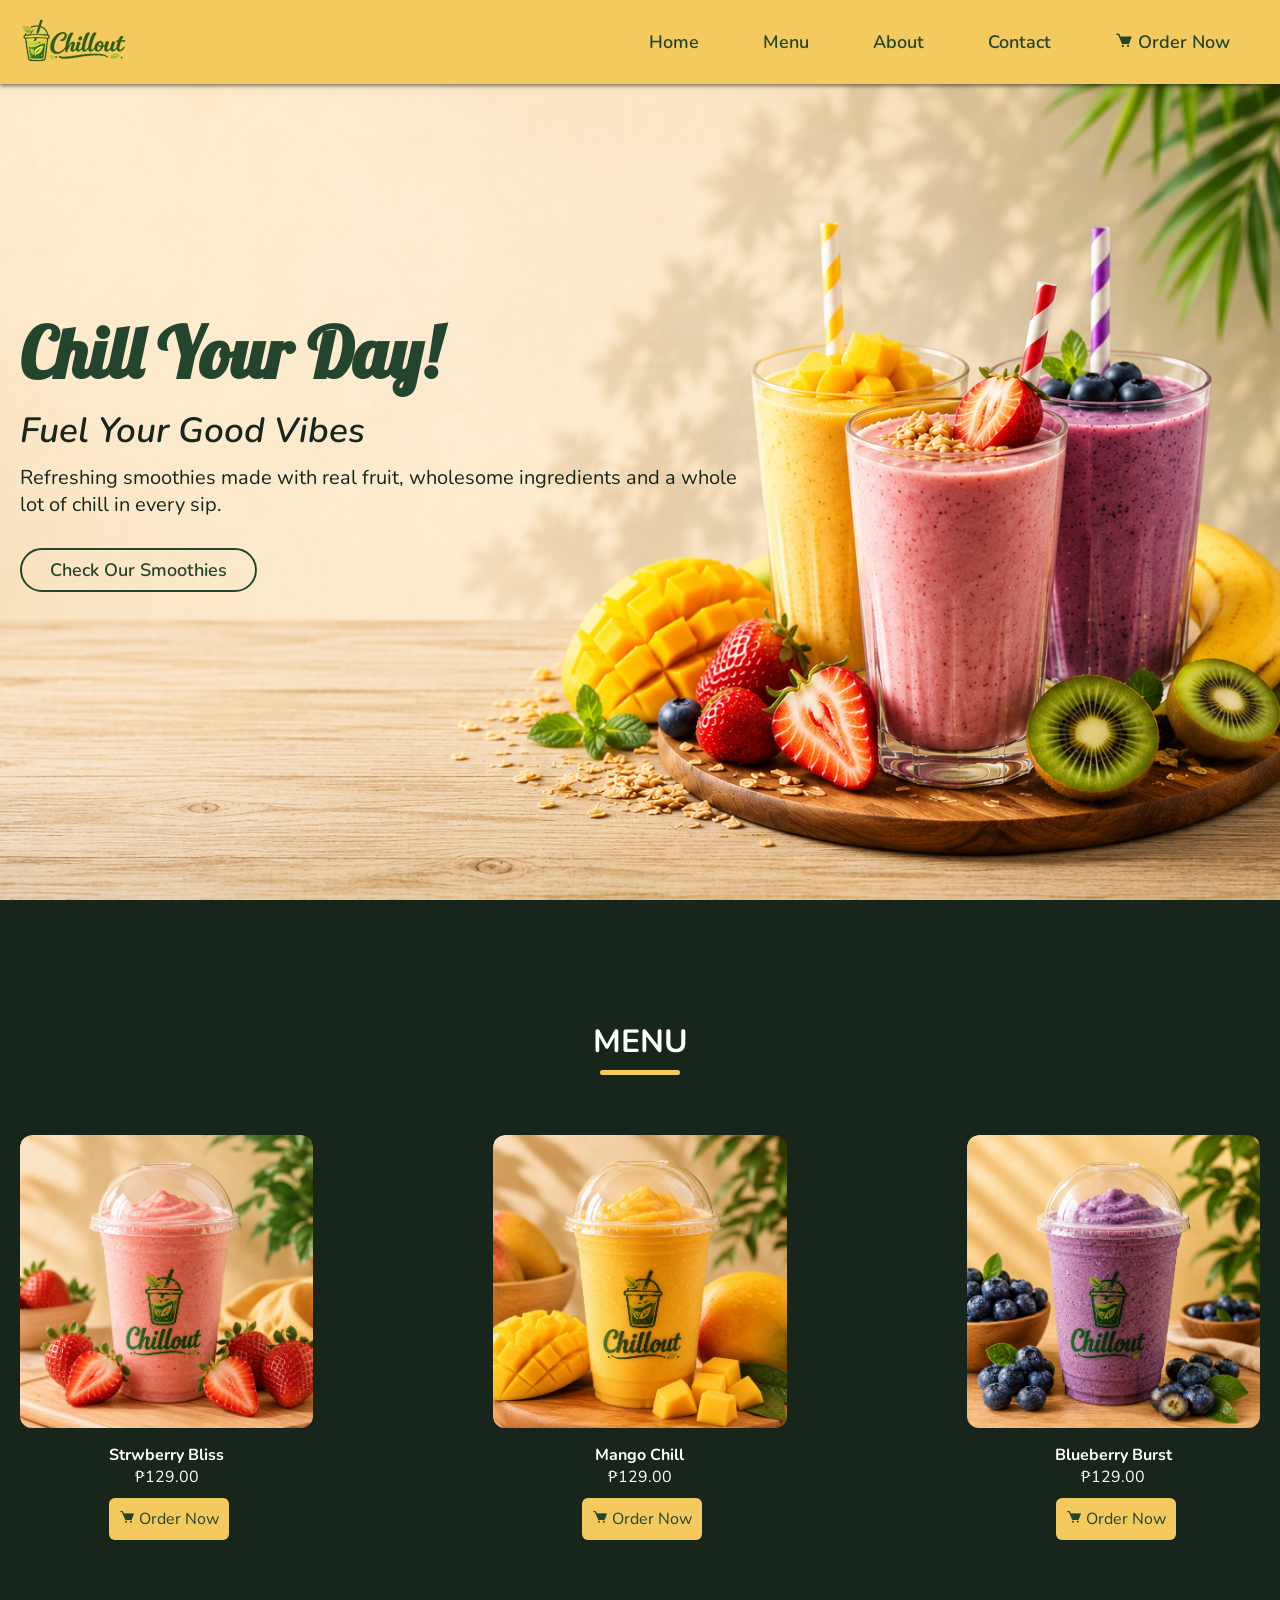
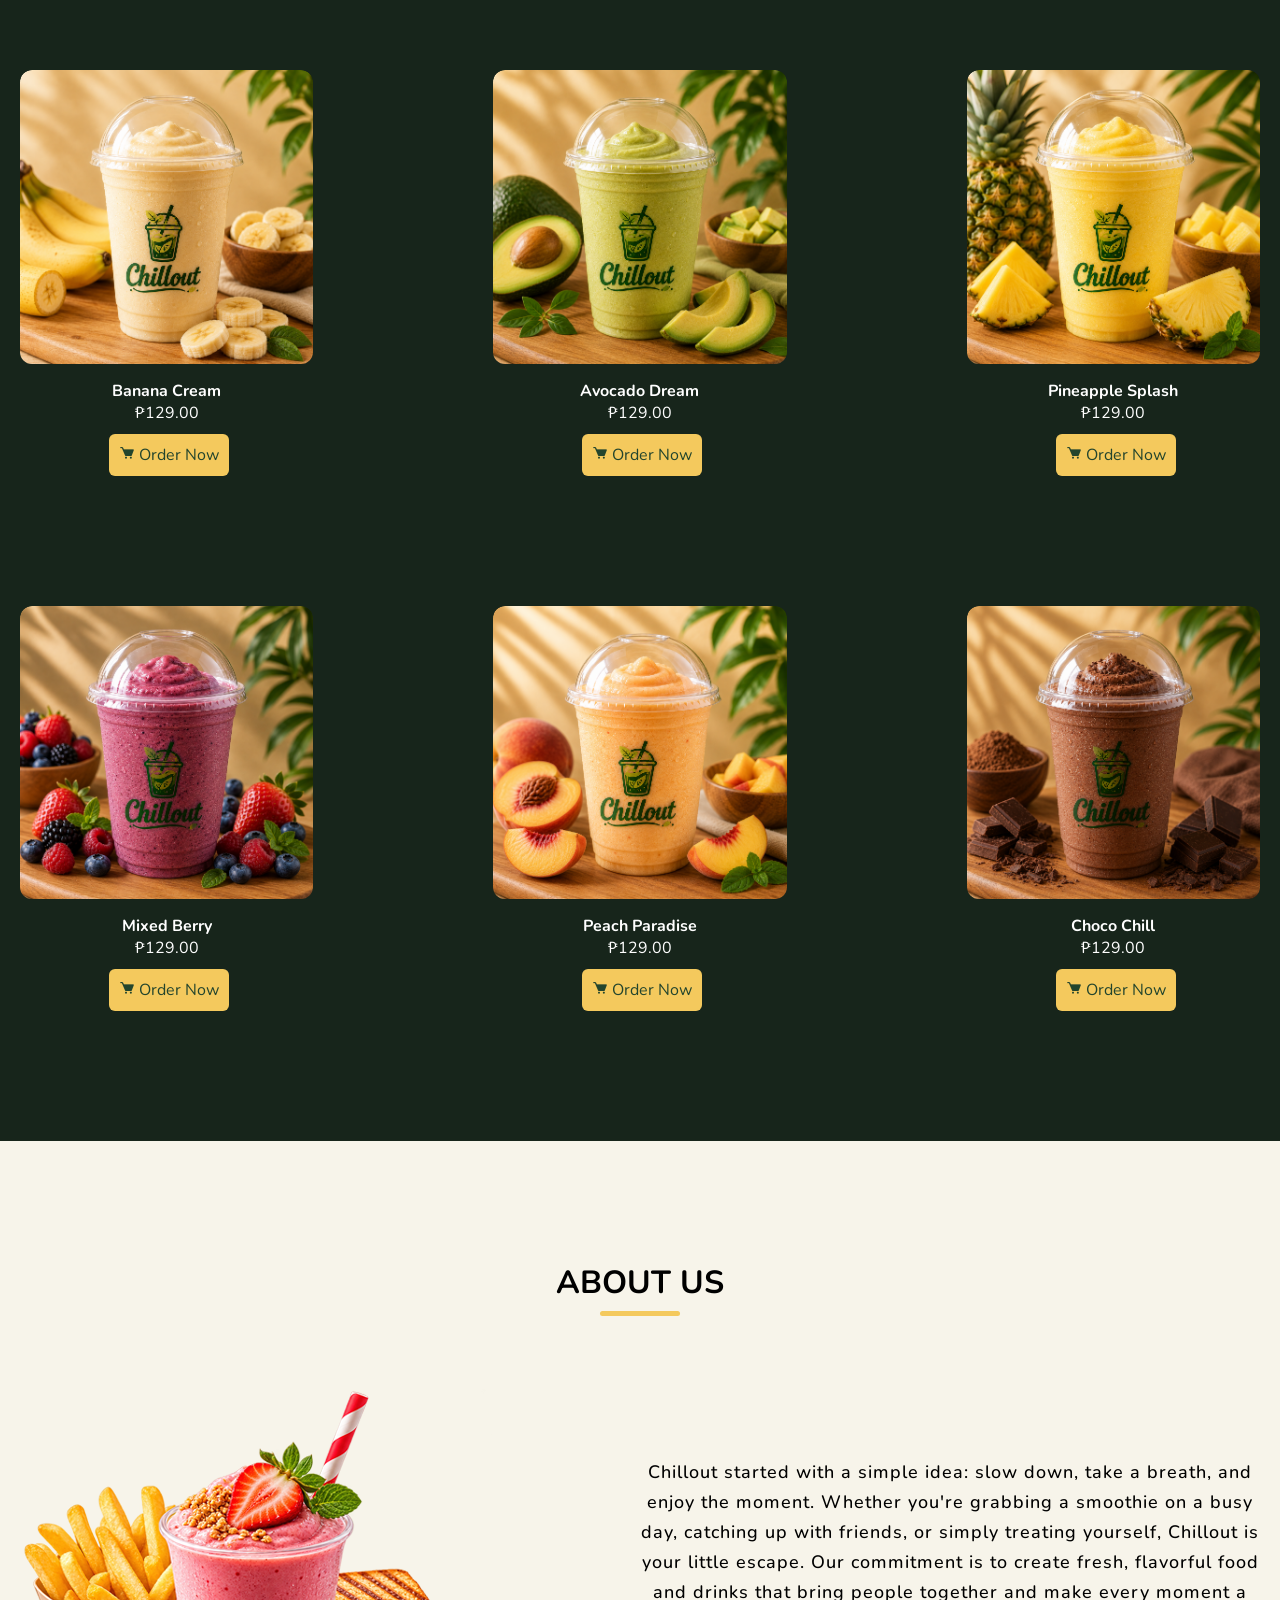
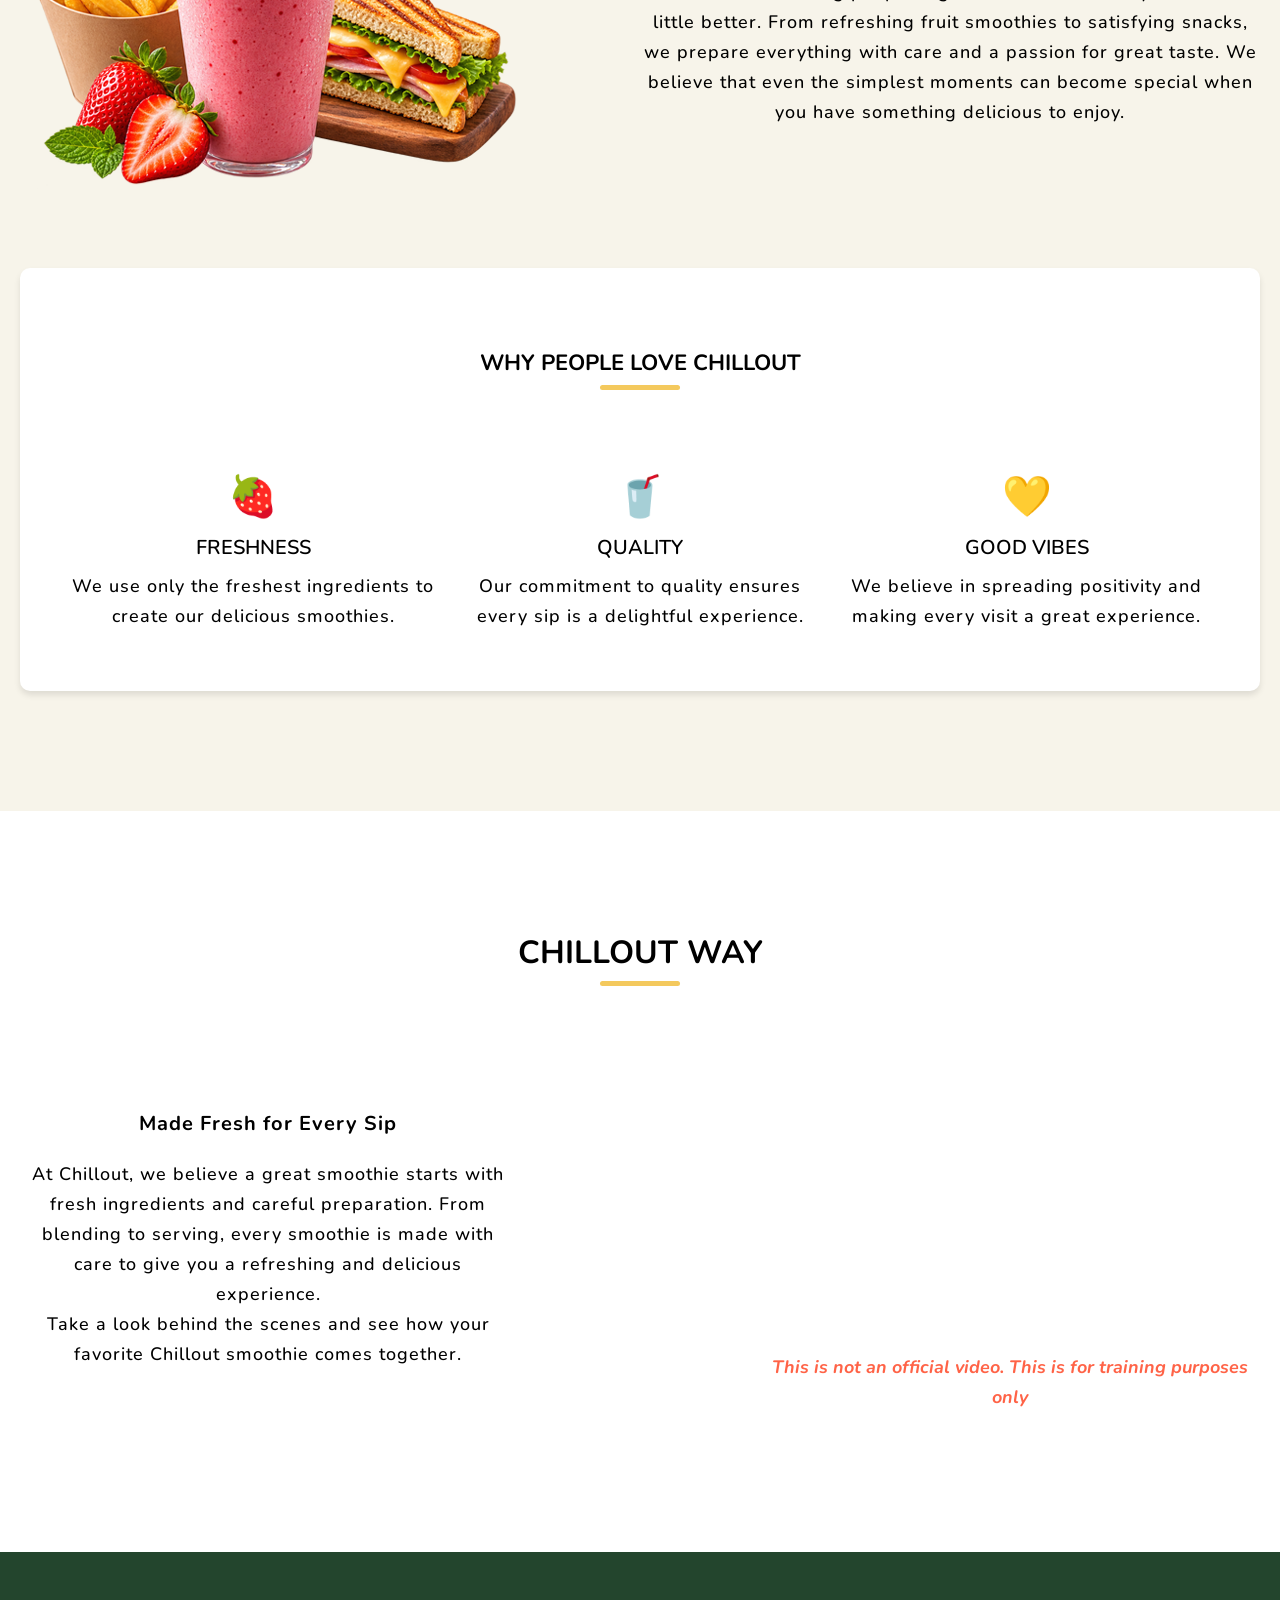
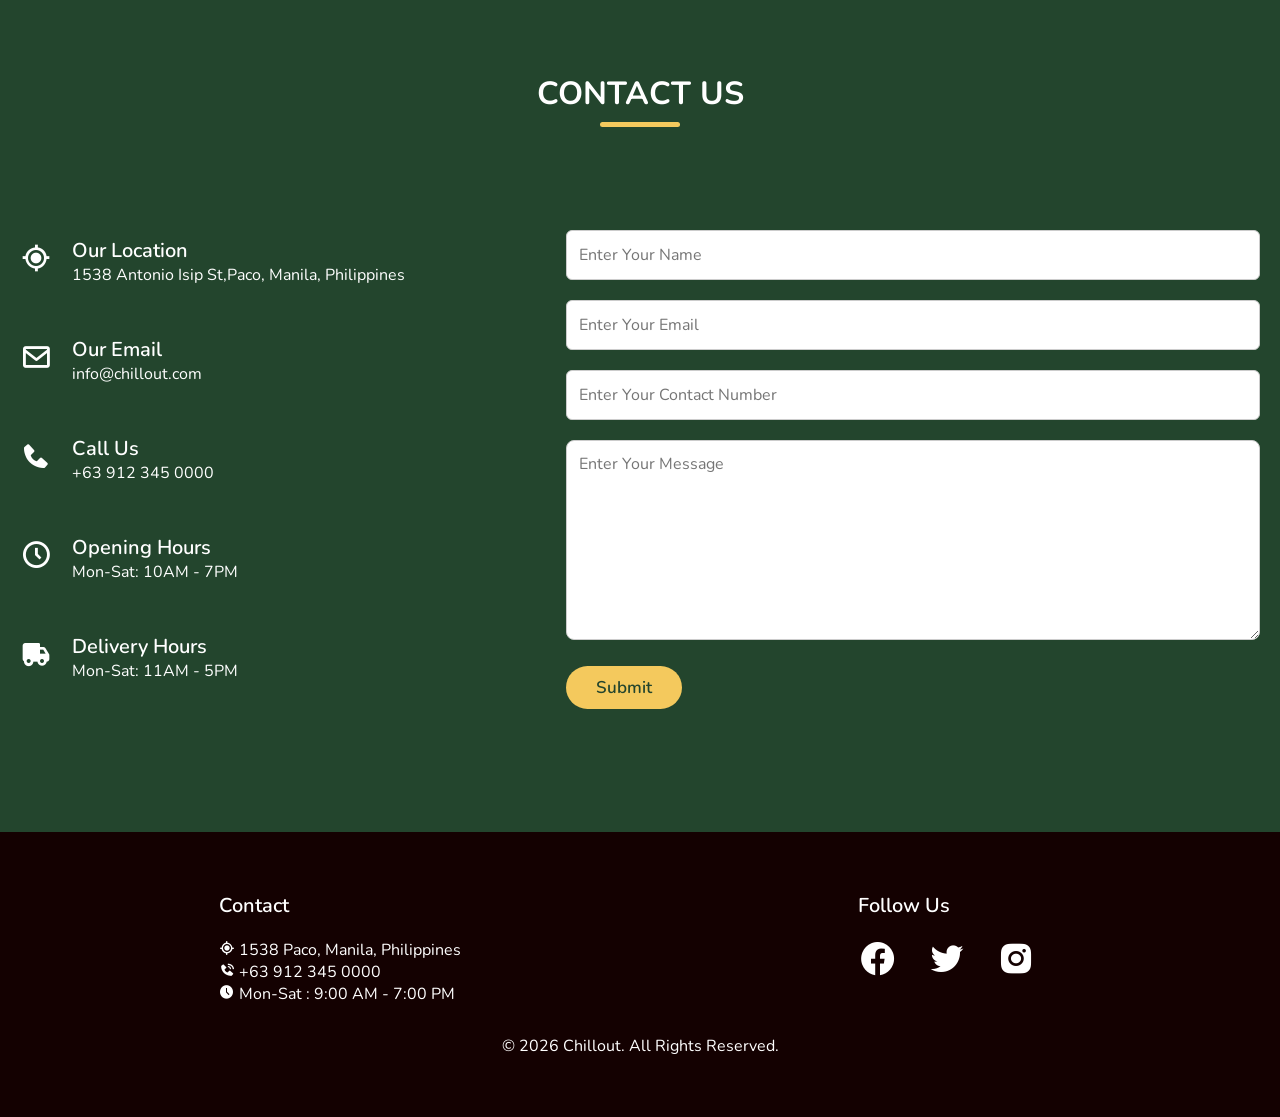
<file: index.html>
<!DOCTYPE html>
<html>
  <head>
    <meta charset="utf-8" />
    <meta name="viewport" content="width=device-width, initial-scale=1" />
    <link rel="stylesheet" href="styles.css" />
    <!-- Box Icon Link for Icons -->
    <link
      href="https://unpkg.com/boxicons@2.1.4/css/boxicons.min.css"
      rel="stylesheet"
    />
    <title>Chillout - Refreshing Smoothies</title>
  </head>
  <body>
    <!--Header and Navbar Section-->
    <header>
      <nav id="navbar" class="navbar">
        <img
          class="logo"
          src="images/chillout-logo.png"
          alt="Chillout store logo"
        />

        <button class="navbar-toggle" id="mobile-menu">
          <span class="bar"></span>
          <span class="bar"></span>
          <span class="bar"></span>
        </button>

        <ul id="menu-items" class="menu-items">
          <li><a href="#hero">Home</a></li>
          <li><a href="#menu">Menu</a></li>
          <li><a href="#about">About</a></li>
          <li><a href="#contact">Contact</a></li>
          <li><a href="order.html"_blank"><i class="bx bxs-cart"></i> Order Now</a></li>
        </ul>
      </nav>
    </header>

    <!--Hero Section-->
    <section id="hero" class="hero">
      <div class="section_container">
        <div class="hero_container">
          <div class="text_section">
            <h2 class="hero-text">
              <span class="hero-chill">Chill</span> Your Day!
            </h2>
            <p class="hero-subheader">Fuel Your Good Vibes</p>
            <p>
              Refreshing smoothies made with real fruit, wholesome ingredients
              and a whole lot of chill in every sip.
            </p>
            <div class="hero_section_button">
              <button class="button">
                <a href="#menu">Check Our Smoothies</a>
              </button>
            </div>
          </div>
        </div>
      </div>
    </section>

    <!-- Menu Section -->
    <section id="menu" class="menu">
      <div class="section_container">
        <h2 class="section_title">Menu</h2>
        <div class="menu_container">
          <div class="menu_card">
            <img src="images/stawberry-bliss.png" alt="Strawberry Bliss" />
            <h4>Strwberry Bliss</h4>
            <p>&#8369;129.00</p>
            <div class="quantity_control">
              <button id="cartBtn" class="cartBtn">
                <a href="order.html" target="_blank"
                  ><i class="bx bxs-cart"></i>  Order Now</a
                >
              </button>
            </div>
          </div>
          <div class="menu_card">
            <img src="images/mango-chill.png" alt="Mango Chill" />
            <h4>Mango Chill</h4>
            <p>&#8369;129.00</p>
            <div class="quantity_control">
              <button id="cartBtn" class="cartBtn">
                <a href="order.html" target="_blank"><i class="bx bxs-cart"></i>  Order Now</a></button>
              </button>
            </div>
          </div>
          <div class="menu_card">
            <img src="images/blueberry-burst.png" alt="Blueberry Burst" />
            <h4>Blueberry Burst</h4>
            <p>&#8369;129.00</p>
            <div class="quantity_control">
              <button id="cartBtn" class="cartBtn">
                <a href="order.html" target="_blank"><i class="bx bxs-cart"></i>  Order Now</a>
              </button>
            </div>
          </div>
          <div class="menu_card">
            <img src="images/banana-cream.png" alt="Banana Cream" />
            <h4>Banana Cream</h4>
            <p>&#8369;129.00</p>
            <div class="quantity_control">
              <button id="cartBtn" class="cartBtn">
                <a href="order.html" target="_blank"><i class="bx bxs-cart"></i>  Order Now</a>
              </button>
            </div>
          </div>
          <div class="menu_card">
            <img src="images/avocado-dream.png" alt="Avocado Dream" />
            <h4>Avocado Dream</h4>
            <p>&#8369;129.00</p>
            <div class="quantity_control">
              <button id="cartBtn" class="cartBtn">
                <a href="order.html" target="_blank"><i class="bx bxs-cart"></i>  Order Now</a>
              </button>
            </div>
          </div>
          <div class="menu_card">
            <img src="images/pineapple-splash.png" alt="Pineapple Splash" />
            <h4>Pineapple Splash</h4>
            <p>&#8369;129.00</p>
            <div class="quantity_control">
              <button id="cartBtn" class="cartBtn">
                <a href="order.html" target="_blank"><i class="bx bxs-cart"></i>  Order Now</a>
              </button>
            </div>
          </div>
          <div class="menu_card">
            <img src="images/mixed-berry.png" alt="Mixed Berry" />
            <h4>Mixed Berry</h4>
            <p>&#8369;129.00</p>
            <div class="quantity_control">
              <button id="cartBtn" class="cartBtn">
                <a href="order.html" target="_blank"><i class="bx bxs-cart"></i>  Order Now</a>
              </button>
            </div>
          </div>
          <div class="menu_card">
            <img src="images/peach-paradise.png" alt="Peach Paradise" />
            <h4>Peach Paradise</h4>
            <p>&#8369;129.00</p>
            <div class="quantity_control">
              <button id="cartBtn" class="cartBtn">
                <a href="order.html" target="_blank"><i class="bx bxs-cart"></i>  Order Now</a>
              </button>
            </div>
          </div>
          <div class="menu_card">
            <img src="images/choco-chill.png" alt="Choco Chill" />
            <h4>Choco Chill</h4>
            <p>&#8369;129.00</p>
            <div class="quantity_control">
              <button id="cartBtn" class="cartBtn">
                <a href="order.html" target="_blank"><i class="bx bxs-cart"></i>  Order Now</a>
              </button>
            </div>
          </div>
        </div>
      </div>
    </section>

    <!-- About Section -->
    <section id="about" class="about">
      <div class="section_container">
        <h2 class="section_title">About Us</h2>
        <div class="about_container">
          <div class="image_section">
            <img
              src="images/about-chillout.png"
              alt="Strawbery smoothie with snacks"
            />
          </div>
          <div class="text_section">
            <!-- <h3>OUR STORY</h3> -->
            <p>
              Chillout started with a simple idea: slow down, take a breath, and
              enjoy the moment. Whether you're grabbing a smoothie on a busy
              day, catching up with friends, or simply treating yourself,
              Chillout is your little escape. Our commitment is to create fresh,
              flavorful food and drinks that bring people together and make
              every moment a little better. From refreshing fruit smoothies to
              satisfying snacks, we prepare everything with care and a passion
              for great taste. We believe that even the simplest moments can
              become special when you have something delicious to enjoy.
            </p>
          </div>
        </div>
        <div class="about_bottom">
          <h3>WHY PEOPLE LOVE CHILLOUT</h3>
          <div class="about_card_container">
            <div class="about_bottom_card">
              <div class="feature-icon">🍓</div>
              <h4>FRESHNESS</h4>
              <p>
                We use only the freshest ingredients to create our delicious
                smoothies.
              </p>
            </div>
            <div class="about_bottom_card">
              <div class="feature-icon">🥤</div>
              <h4>QUALITY</h4>
              <p>
                Our commitment to quality ensures every sip is a delightful
                experience.
              </p>
            </div>
            <div class="about_bottom_card">
              <div class="feature-icon">💛</div>
              <h4>GOOD VIBES</h4>
              <p>
                We believe in spreading positivity and making every visit a
                great experience.
              </p>
            </div>
          </div>
        </div>
      </div>
    </section>

    <!--Our Smoothie Preparation-->

    <section id="chillout_way" class="chillout_way">
      <div class="section_container">
        <h2 class="section_title">Chillout Way</h2>
        <div class="chillout_way_container">
          <div class="chillout_way_text">
            <h4>Made Fresh for Every Sip</h4>
            <p>
              At Chillout, we believe a great smoothie starts with fresh
              ingredients and careful preparation. From blending to serving,
              every smoothie is made with care to give you a refreshing and
              delicious experience.
            </p>

            <p>
              Take a look behind the scenes and see how your favorite Chillout
              smoothie comes together.
            </p>
          </div>
          <div class="chillout_way_video">
            <iframe  src="https://www.youtube.com/embed/yFhu3dm0224?si=Itj-JsCUTHTsBK37" title="YouTube video player" frameborder="0" allow="accelerometer; autoplay; clipboard-write; encrypted-media; gyroscope; picture-in-picture; web-share" referrerpolicy="strict-origin-when-cross-origin" allowfullscreen></iframe>
            <h4>
              This is not an official video. This is for training purposes only
            </h4>
          </div>
        </div>
      </div>
    </section>

    <!--Contact Section-->
    <section id="contact" class="contact">
      <div class="section_container">
        <h2 class="section_title">Contact Us</h2>
        <div class="contact_container">
          <div class="contact_text">
            <div class="contact_items">
              <i class="bx bx-current-location"></i>
              <div class="contact_details">
                <h4>Our Location</h4>
                <p>1538 Antonio Isip St,Paco, Manila, Philippines</p>
              </div>
            </div>
            <div class="contact_items">
              <i class="bx bx-envelope"></i>
              <div class="contact_details">
                <h4>Our Email</h4>
                <p>info@chillout.com</p>
              </div>
            </div>
            <div class="contact_items">
              <i class="bx bxs-phone"></i>
              <div class="contact_details">
                <h4>Call Us</h4>
                <p>+63 912 345 0000</p>
              </div>
            </div>
            <div class="contact_items">
              <i class="bx bx-time-five"></i>
              <div class="contact_details">
                <h4>Opening Hours</h4>
                <p>Mon-Sat: 10AM - 7PM</p>
              </div>
            </div>
            <div class="contact_items">
              <i class="bx bxs-truck"></i>
              <div class="contact_details">
                <h4>Delivery Hours</h4>
                <p>Mon-Sat: 11AM - 5PM</p>
              </div>
            </div>
          </div>

          <!--Right side of contact section-->
       
          <div class="contact_form">
            <span id="statusMessage"></span>
            
              <div class="field">
                <!--Display form details status-->
                <span id="userNameError" class="error"> </span>
                <input
                  type="text"
                  id="userNameInput"
                  placeholder="Enter Your Name"
                  required
                />
              </div>
              <div class="field">
                <span id="emailError" class="error"></span>
                <input
                  type="email"
                  id="emailInput"
                  placeholder="Enter Your Email"
                  required
                />
              </div>
              <div class="field">
                <span id="numberError" class="error"></span>
                <input
                  type="text"
                  id="numberInput"
                  placeholder="Enter Your Contact Number"
                  required
                />
              </div>
              <div class="field">
                <!-- <label for="textareaLbl">Message</label> -->
                <span id="textareaError" class="error"></span>
                <textarea
                  name="textarea"
                  id="textareaInput"
                  placeholder="Enter Your Message"
                  required
                ></textarea>
              </div>
              <button class="button" id="submitBtn">Submit</button>
           
          </div>
        </div>
      </div>
    </section>

    <!--Footer Section-->
    <footer>
      <div class="section_container">
        <div class="footer_section">
          <div class="contact_us">
            <h4>Contact</h4>
            <ul>
              <li>
                <i class="bx bx-current-location"></i>
                <span>1538 Paco, Manila, Philippines</span>
              </li>
              <li>
                <i class="bx bxs-phone-call"></i> <span>+63 912 345 0000</span>
              </li>
              <li>
                <i class="bx bxs-time-five"></i>
                <span>Mon-Sat : 9:00 AM - 7:00 PM</span>
              </li>
            </ul>
          </div>

          <div class="follow_us">
            <h4>Follow Us</h4>
            <a href="https://facebook.com" target="_blank"
              ><i class="bx bxl-facebook-circle"></i
            ></a>
            <a href="https://twitter.com" target="_blank"
              ><i class="bx bxl-twitter"></i
            ></a>
            <a href="https://instagram.com" target="_blank"
              ><i class="bx bxl-instagram-alt"></i
            ></a>
          </div>
        </div>
      </div>
      <div class="copyright">
        <p>&copy; 2026 Chillout. All Rights Reserved.</p>
      </div>
    </footer>

    <!-- Javascript file link -->
    <script src="js/script.js"></script>
  </body>
</html>
</file>
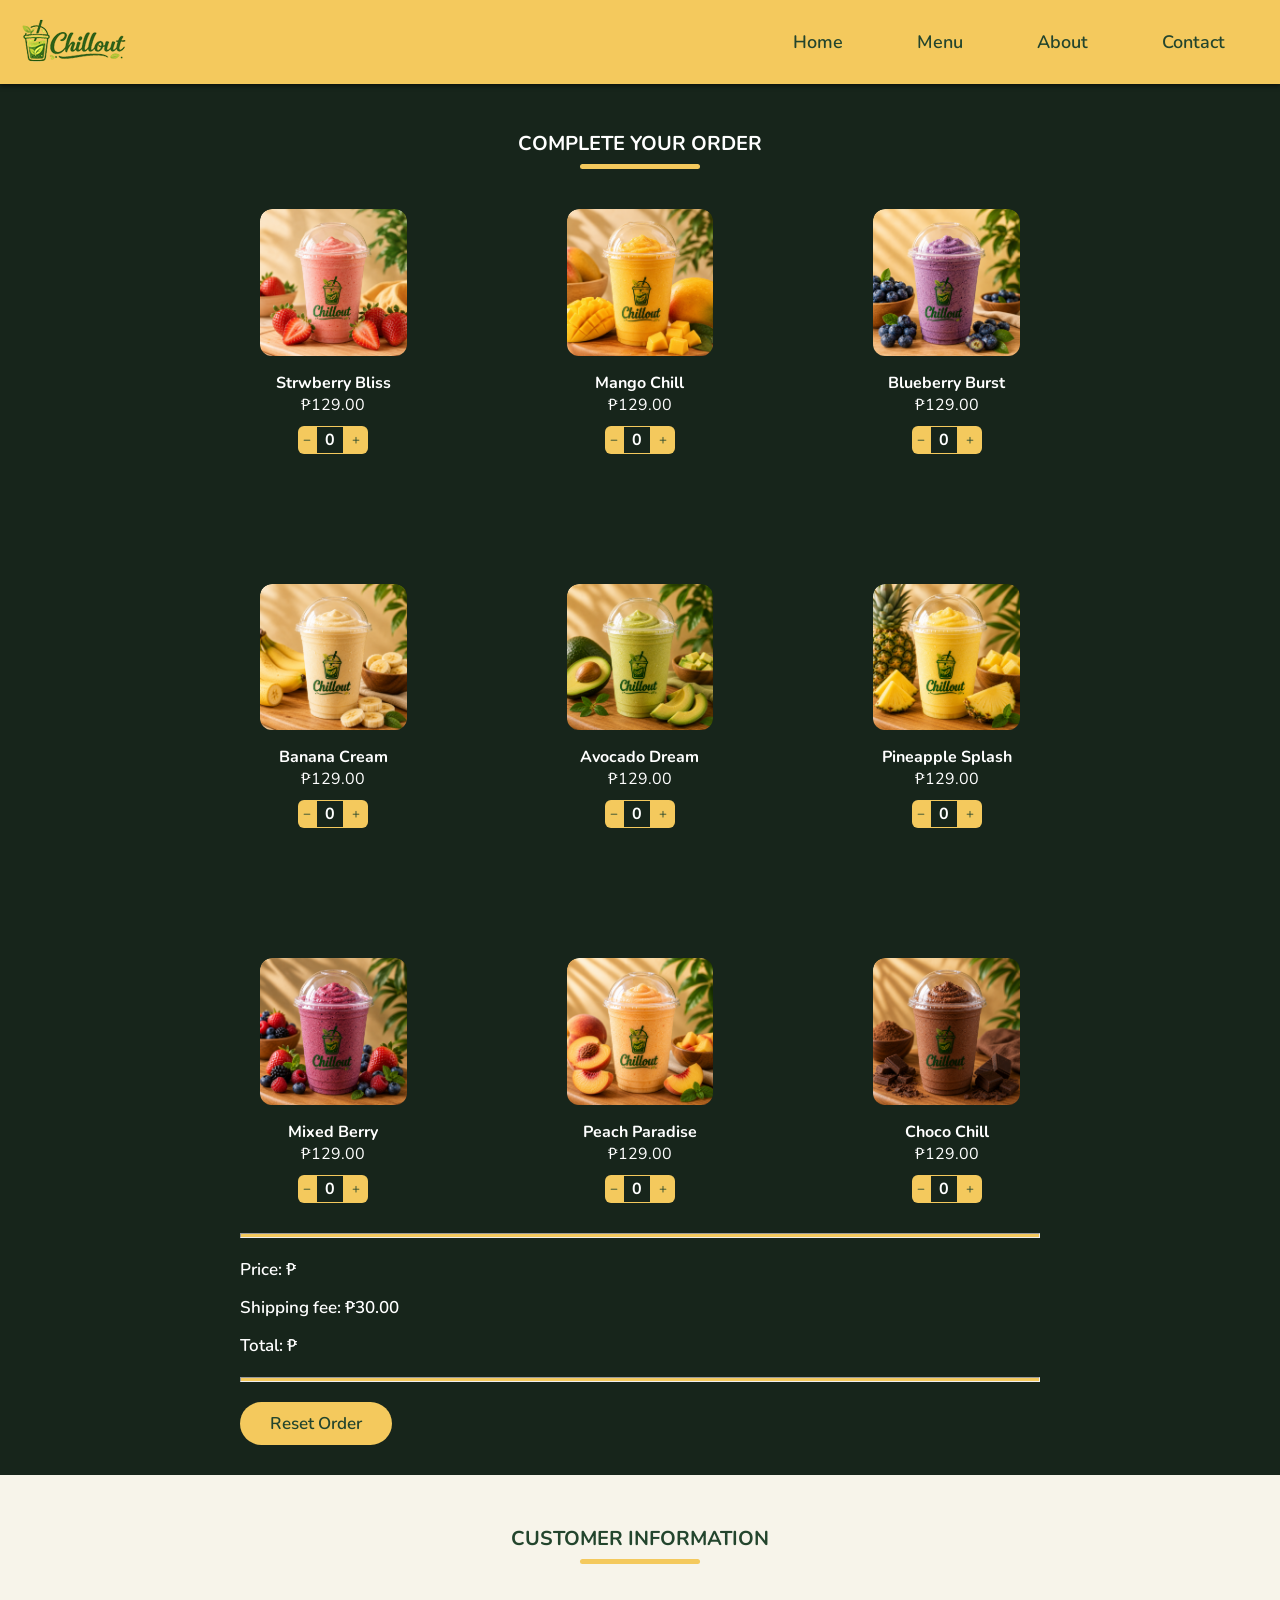
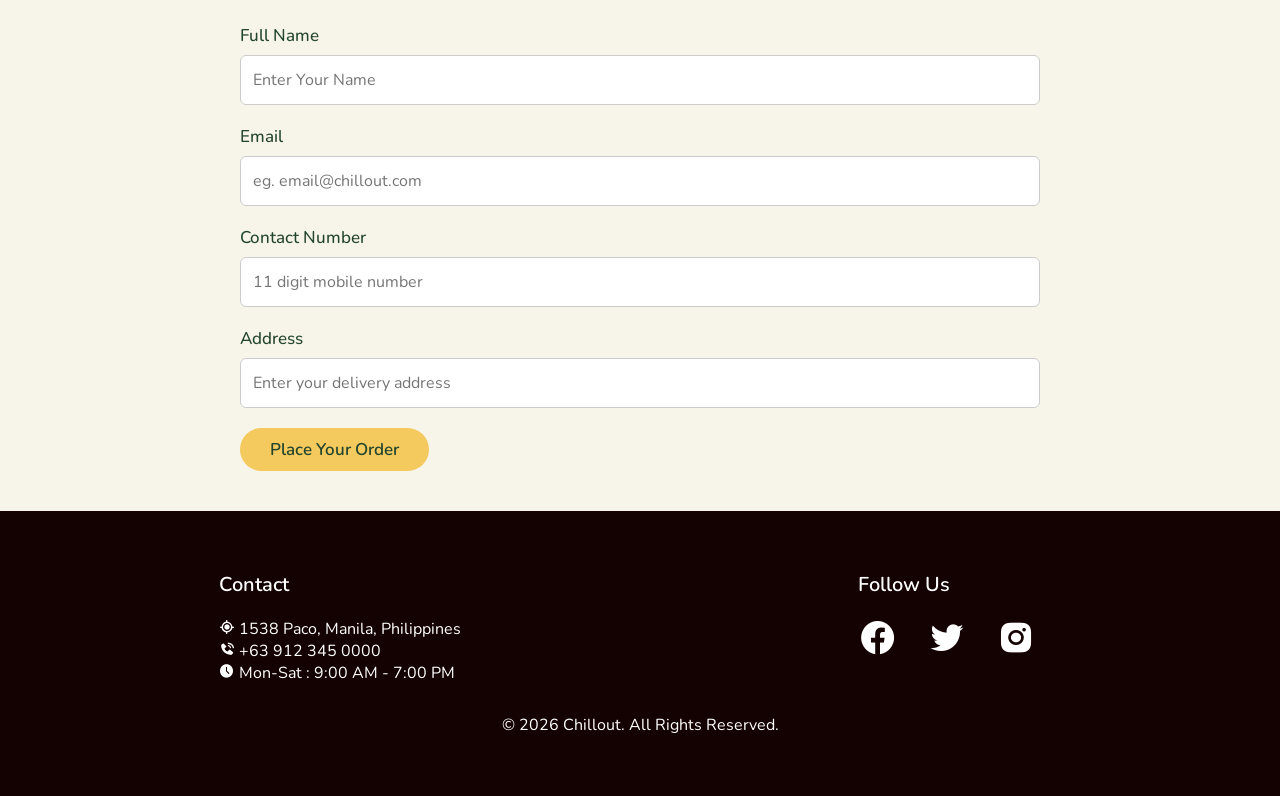
<file: order.html>
<!doctype html>
<html>
  <head>
    <meta charset="utf-8" />
    <meta name="viewport" content="width=device-width, initial-scale=1" />
    <!-- <link rel="stylesheet" href="styles.css" /> -->
    <link rel="stylesheet" href="order_styles.css" />
    <!-- Box Icon Link for Icons -->
    <link
      href="https://unpkg.com/boxicons@2.1.4/css/boxicons.min.css"
      rel="stylesheet"
    />
    <title>Chillout - Refreshing Smoothies</title>
  </head>
  <body>
    <!--Header and Navbar Section-->
    <header>
      <nav id="navbar" class="navbar">
        <img
          class="logo"
          src="images/chillout-logo.png"
          alt="Chillout store logo"
        />

        <button class="navbar-toggle" id="mobile-menu">
          <span class="bar"></span>
          <span class="bar"></span>
          <span class="bar"></span>
        </button>

        <ul id="menu-items" class="menu-items">
          <li><a href="index.html#hero">Home</a></li>
          <li><a href="index.html#menu">Menu</a></li>
          <li><a href="index.html#about">About</a></li>
          <li><a href="index.html#contact">Contact</a></li>
        </ul>
      </nav>
    </header>

    <!-- Menu Section -->
    <section id="order" class="order">
      <div class="section_container">
        <h3>Complete Your Order</h3>
        <div class="order_box">
          <div class="order_container">
            <div class="order_card">
              <img src="images/stawberry-bliss.png" alt="Strawberry Bliss" />
              <h4>Strwberry Bliss</h4>
              <p>&#8369;129.00</p>
              <div class="quantity_control">
                <button id="decrementBtn1" class="decrementBtn" type="button">
                  −
                </button>
                <span id="quantity1" class="quantity">0</span>
                <button id="incrementBtn1" class="incrementBtn" type="button">
                  +
                </button>
              </div>
            </div>
            <div class="order_card">
              <img src="images/mango-chill.png" alt="Mango Chill" />
              <h4>Mango Chill</h4>
              <p>&#8369;129.00</p>
              <div class="quantity_control">
                <button id="decrementBtn2" class="decrementBtn">−</button>
                <span id="quantity2" class="quantity">0</span>
                <button id="incrementBtn2" class="incrementBtn">+</button>
              </div>
            </div>
            <div class="order_card">
              <img src="images/blueberry-burst.png" alt="Blueberry Burst" />
              <h4>Blueberry Burst</h4>
              <p>&#8369;129.00</p>
              <div class="quantity_control">
                <button id="decrementBtn3" class="decrementBtn">−</button>
                <span id="quantity3" class="quantity">0</span>
                <button id="incrementBtn3" class="incrementBtn">+</button>
              </div>
            </div>

            <div class="order_card">
              <img src="images/banana-cream.png" alt="Banana Cream" />
              <h4>Banana Cream</h4>
              <p>&#8369;129.00</p>
              <div class="quantity_control">
                <button id="decrementBtn" class="decrementBtn">−</button>
                <span id="quantity" class="quantity">0</span>
                <button id="incrementBtn" class="incrementBtn">+</button>
              </div>
            </div>
            <div class="order_card">
              <img src="images/avocado-dream.png" alt="Avocado Dream" />
              <h4>Avocado Dream</h4>
              <p>&#8369;129.00</p>
              <div class="quantity_control">
                <button id="decrementBtn" class="decrementBtn">−</button>
                <span id="quantity" class="quantity">0</span>
                <button id="incrementBtn" class="incrementBtn">+</button>
              </div>
            </div>
            <div class="order_card">
              <img src="images/pineapple-splash.png" alt="Pineapple Splash" />
              <h4>Pineapple Splash</h4>
              <p>&#8369;129.00</p>
              <div class="quantity_control">
                <button id="decrementBtn" class="decrementBtn">−</button>
                <span id="quantity" class="quantity">0</span>
                <button id="incrementBtn" class="incrementBtn">+</button>
              </div>
            </div>

            <div class="order_card">
              <img src="images/mixed-berry.png" alt="Mixed Berry" />
              <h4>Mixed Berry</h4>
              <p>&#8369;129.00</p>
              <div class="quantity_control">
                <button id="decrementBtn" class="decrementBtn">−</button>
                <span id="quantity7" class="quantity">0</span>
                <button id="incrementBtn" class="incrementBtn">+</button>
              </div>
            </div>
            <div class="order_card">
              <img src="images/peach-paradise.png" alt="Peach Paradise" />
              <h4>Peach Paradise</h4>
              <p>&#8369;129.00</p>
              <div class="quantity_control">
                <button id="decrementBtn" class="decrementBtn">−</button>
                <span id="quantity" class="quantity">0</span>
                <button id="incrementBtn" class="incrementBtn">+</button>
              </div>
            </div>
            <div class="order_card">
              <img src="images/choco-chill.png" alt="Choco Chill" />
              <h4>Choco Chill</h4>
              <p>&#8369;129.00</p>
              <div class="quantity_control">
                <button id="decrementBtn" class="decrementBtn">−</button>
                <span id="quantity9" class="quantity">0</span>
                <button id="incrementBtn" class="incrementBtn">+</button>
              </div>
            </div>
          </div>
          <hr />
          <div class="order_text">
            <p>Price: ₱<span id="price"></span></p>
            <p>Shipping fee: ₱30.00</p>
            <p>Total: ₱<span id="total"></span></p>
          </div>
          <hr />
          <button id="resetBtn" type="button">Reset Order</button>
        </div>
      </div>
    </section>

    <section class="customer">
      <div class="section_container">
        <h3>Customer Information</h3>
        <div class="customer_box">
          <div class="customer_container">
            <div class="customer_form">
              <span id="statusMessage"></span>
              <!--Display form details status-->
              <div class="field">
                <label for="userNameInput">Full Name</label>
                <span id="userNameError" class="error"></span
                ><input
                  type="text"
                  id="userNameInput"
                  placeholder="Enter Your Name"
                  required
                />
              </div>
              <div class="field">
                <label for="emailInput">Email</label
                ><span id="emailError" class="error"></span
                ><input
                  type="email"
                  id="emailInput"
                  placeholder="eg. email@chillout.com"
                  required
                />
              </div>
              <div class="field">
                <label for="numberInput">Contact Number</label
                ><span id="numberError" class="error"></span
                ><input
                  type="text"
                  id="numberInput"
                  placeholder="11 digit mobile number"
                  required
                />
              </div>
              <div class="field">
                <label for="addressInput">Address</label>
                <span id="addressError" class="error"></span
                ><input
                  type="text"
                  id="addressInput"
                  placeholder="Enter your delivery address"
                  required
                />
              </div>
              <button class="button" id="submitBtn">Place Your Order</button>
            </div>
          </div>
        </div>
      </div>
    </section>

    <!--Footer Section-->
    <footer>
      <div class="section_container">
        <div class="footer_section">
          <div class="contact_us">
            <h4>Contact</h4>
            <ul>
              <li>
                <i class="bx bx-current-location"></i>
                <span>1538 Paco, Manila, Philippines</span>
              </li>
              <li>
                <i class="bx bxs-phone-call"></i> <span>+63 912 345 0000</span>
              </li>
              <li>
                <i class="bx bxs-time-five"></i>
                <span>Mon-Sat : 9:00 AM - 7:00 PM</span>
              </li>
            </ul>
          </div>

          <div class="follow_us">
            <h4>Follow Us</h4>
            <a href="https://facebook.com" target="_blank"
              ><i class="bx bxl-facebook-circle"></i
            ></a>
            <a href="https://twitter.com" target="_blank"
              ><i class="bx bxl-twitter"></i
            ></a>
            <a href="https://instagram.com" target="_blank"
              ><i class="bx bxl-instagram-alt"></i
            ></a>
          </div>
        </div>
      </div>
      <div class="copyright">
        <p>&copy; 2026 Chillout. All Rights Reserved.</p>
      </div>
    </footer>

    <!-- Javascript file link -->
    <script src="js/order_script.js"></script>
  </body>
</html>
</file>
<file: styles.css>
@import url('https://fonts.googleapis.com/css2?family=Lobster+Two:ital,wght@0,400;0,700;1,400;1,700&family=Nunito+Sans:ital,opsz,wght@0,6..12,200..1000;1,6..12,200..1000&family=Nunito:ital,wght@0,200..1000;1,200..1000&family=Satisfy&display=swap');
@import url('https://fonts.googleapis.com/css2?family=Lobster&display=swap');

* {
    margin: 0;
    padding: 0;
    box-sizing: border-box;
    font-family: 'Nunito', sans-serif;
}


/* Defining Custome Variables */
:root {
    /* Colors */
    --primary-color: #23452D;
    --secondary-color: #F4C95D;
    --dark-color: #17251B;
    --white-color: #FFFFFF;
    --light-gray-color: #F7F4EA;
    --secondary-hover: #E5AE32;
    /* Site Max-Width */
    --site-max-width: 1300px;
}

html {
    scroll-behavior: smooth;
}

body {
    background-color: var(--white-color);
}

a {
    text-decoration: none;
}

ul {
    list-style: none;
}

.section_container {
    margin: 0 auto;
    max-width: var(--site-max-width);
}

.section_title {
    text-align: center;
    padding: 60px 0 60px;
    font-size: 32px;
    text-transform: uppercase;
}

.section_title::after {
    content: '';
    width: 80px;
    background: var(--secondary-color);
    height: 5px;
    display: block;
    margin: 7px auto 0;
    border-radius: 8px;
}

h3 {
    text-align: center;
    padding: 40px 0 40px;
    font-size: 22px;
    text-transform: uppercase;
}

h3::after {
    content: '';
    width: 80px;
    background: var(--secondary-color);
    height: 5px;
    display: block;
    margin: 7px auto 0;
    border-radius: 8px;
}


/*Header and Navbar Section Style*/

header {
    position: fixed;
    top: 0;
    width: 100%;
    z-index: 1;
    background-color: var(--secondary-color);
    padding: 0 20px;
    box-shadow: 0 2px 4px rgba(0, 0, 0, 0.5);

}

nav {
    display: flex;
    align-items: center;
    justify-content: space-between;
    margin: 0 auto;
    max-width: var(--site-max-width);
}

nav .logo {
    margin-top: auto;
    margin-bottom: auto;
    width: 110px;
    height: 50px;
}

nav ul li {
    display: inline-block;
    padding: 20px 5px;
}

nav ul li a {
    display: block;
    padding: 10px 25px;
    font-size: 18px;
    font-weight: 600;
    color: var(--primary-color);
    position: relative;
    border-radius: 30px;
    transition: all 0.2s ease;
}

nav ul li a:hover {
    color: var(--primary-color);
    background-color: var(--secondary-hover);
}

.navbar-toggle {
    display: none;
    background: transparent;
    padding: 10px 0;
    border: none;
    cursor: pointer;
}

.bar {
    display: block;
    width: 25px;
    height: 3px;
    margin: 5px auto;
    background-color: var(--primary-color);
    transition: all 0.3s ease-in-out;
}


/*Hero Section Style*/

.hero {
    background: url(images/chillout-bg.png);
    background-position: center;
    background-repeat: no-repeat;
    background-size: cover;
    background-color: var(--secondary-color);
    min-height: 100dvh;
    display: flex;
    align-items: center;
    justify-content: center;
    padding: 0 20px;
}

.hero .section_container {
    max-width: var(--site-max-width);
    width: 100%;
    margin: 0 auto;
}

.hero_container .text_section h2 {
    font-family: 'Lobster', cursive;
    font-size: 70px;
    font-weight: 800;
    color: var(--primary-color);
}

.hero_container .text_section h2 span {
    font-family: 'Lobster', cursive;
    font-size: 70px;
    color: var(--primary-color);
}

.hero_container .text_section .hero-subheader {
    font-size: 35px;
    font-weight: 600;
    font-style: italic;
    color: var(--dark-color);
    margin-top: 10px;
    margin-bottom: 0px;
}

.hero_container .text_section p {
    font-size: 20px;
    font-weight: 400;
    color: var(--dark-color);
    margin: 10px 0 30px;
    max-width: 60%;
}

.hero_container .hero_section_button {
    display: flex;
    gap: 24px;
}

.hero_container .hero_section_button a {
    text-decoration: none;
    color: inherit;
}

.hero_container .hero_section_button .button {
    padding: 8px 28px;
    border: 2px solid transparent;
    outline: none;
    cursor: pointer;
    border-radius: 50px;
    background: var(--secondary-color);
    color: var(--primary-color);
    font-size: 18px;
    font-weight: 600;
    transition: all 0.4s ease;
}

.hero_container .hero_section_button .button:last-child {
    color: var(--primary-color);
    border-color: var(--primary-color);
    background: none;
}

.hero_container .hero_section_button .button:first-child:hover {
    color: var(--dark-color);
    background: transparent;
    border-color: var(--dark-color)
}

.hero_container .hero_section_button .button:last-child:hover {
    color: var(--primary-color);
    background: var(--secondary-color);
    border-color: var(--secondary-color);
}

/*Menu Section Style*/

.menu {
    background: var(--dark-color);
    color: var(--white-color);
    padding: 60px 20px 120px;
}

.menu_container {
    display: flex;
    justify-content: space-between;
    gap: 120px;
    align-items: center;
    flex-wrap: wrap;
}

.menu_container .menu_card {

    border-radius: 12px;
    text-align: center;

}

.menu .menu_container img {
    width: 100%;
    border-radius: 12px;

}

.menu_container .menu_card:hover {
    border: 2px solid var(--secondary-color);
}

.menu_container .menu_card h4 {
    margin-top: 10px;
}

.menu_container .menu_card .quantity_control {
    padding: 10px 0;
}

.quantity_control .cartBtn {
    background-color: var(--secondary-color);
    color: var(--primary-color);
    border: none;
    padding: 10px 10px;
    border-radius: 6px;
    cursor: pointer;
    margin-left: 5px;
    font-size: 16px;
    transition: background-color 0.3s ease;
}

.quantity_control .cartBtn a {
    color: var(--primary-color);
}

.quantity_control .cartBtn:hover {
    background-color: var(--secondary-hover);
    border: 1px solid var(--light-gray-color);
}

.menu_container .menu_card {
    width: calc(100% / 3 - 120px);
    overflow: hidden;
}

/*About Section Style*/
.about {
    padding: 60px 20px 120px;
    background: var(--light-gray-color);
}

.about_container {
    display: flex;
    justify-content: space-between;
    gap: 20px;
    align-items: center;
}

.about_container .image_section {
    max-width: 45%;
}

.about_container .image_section img {
    width: 100%;
}

.about_container .text_section {
    max-width: 50%;
}

.about_container .text_section h3 {
    margin: 20px auto;
}

.about_container .text_section p {
    font-size: 18px;
    font-weight: 500;
    letter-spacing: 1px;
    line-height: 30px;
    text-align: center;
}

.about_bottom {
    margin-top: 60px;
    background: var(--white-color);
    padding: 40px 20px;
    border-radius: 10px;
    box-shadow: 0px 4px 6px rgba(0, 0, 0, 0.1);
}

.about_bottom .feature-icon {
    font-size: 40px;
    margin-bottom: 10px;
}

.about_bottom .about_card_container {
    display: flex;
    margin: 20px 20px 0;
    padding: 20px 0;
    justify-content: space-between;
    align-items: stretch;
    text-align: center;
}

.about_bottom .about_card_container .about_bottom_card {
    flex: 1;

    margin: 0 10px;

}

.about_bottom .about_card_container h4 {
    font-size: 20px;
    font-weight: 600;
    margin-bottom: 10px;
}

.about_bottom .about_card_container p {
    font-size: 18px;
    font-weight: 500;
    letter-spacing: 1px;
    line-height: 30px;
}

/*Chillout Way Section Style*/

.chillout_way {
    padding: 60px 20px 120px;
}

.chillout_way_container {
    display: flex;
    justify-content: space-between;
    gap: 10px;
    align-items: center;
}

.chillout_way_container .chillout_way_text {
    max-width: 40%;
}


.chillout_way_container .chillout_way_text h4 {
    font-size: 20px;
    font-weight: 700;
    letter-spacing: 1px;
    line-height: 30px;
    text-align: center;
    margin-bottom: 20px;
}

.chillout_way_container .chillout_way_text p {
    font-size: 18px;
    font-weight: 500;
    letter-spacing: 1px;
    line-height: 30px;
    text-align: center;
}

.chillout_way_container .chillout_way_video {
    width: 100%;
    max-width: 500px;
}

.chillout_way_container .chillout_way_video iframe {
    width: 100%;
    min-height: 300px;
    height: auto;
}


.chillout_way_container .chillout_way_video h4 {
    font-size: 18px;
    font-weight: 700;
    line-height: 30px;
    text-align: center;
    margin-bottom: 20px;
    color: tomato;
    font-style: italic;
}

/*Contact Section Style*/

.contact {
    background: var(--primary-color);
    color: var(--white-color);
    padding: 60px 20px 100px;
}

.contact_container {
    display: flex;
    gap: 50px;
    align-items: center;
    justify-content: space-between;
}

.contact_container .contact_text {
    max-width: 40%;
    width: 100%;
}

.contact_text .contact_items {
    display: flex;
    gap: 20px;
    margin: 50px 0;
}

.contact_text .contact_items h4 {
    font-size: 20px;
    font-weight: 600;
}

.contact_text .contact_items i {
    font-size: 32px;
    margin-top: 5px;
}

.contact_container .contact_form {
    max-width: 60%;
    width: 100%;
}

.contact_container .contact_form .field {
    margin: 20px 0;
}

.contact_container .contact_form .field label {
    display: block;
    font-size: 17px;
    font-weight: 500;
    margin-bottom: 8px;
}

.contact_container .contact_form .field input {
    width: 100%;
    height: 50px;
    padding: 0 12px;
    font-size: 16px;
    border-radius: 6px;
    border: 1px solid #ccc;
}

.contact_container .contact_form textarea {
    width: 100%;
    height: 200px;
    padding: 12px;
    font-size: 16px;
    border-radius: 8px;
    border: 1px solid #ccc;
    resize: vertical;
}

.contact_container .contact_form .button {
    padding: 8px 28px;
    border: 2px solid transparent;
    outline: none;
    cursor: pointer;
    border-radius: 50px;
    background: var(--secondary-color);
    color: var(--primary-color);
    font-size: 17px;
    font-weight: 600;
    transition: all 0.4s ease;
}

.contact_container .contact_form .button:hover {
    color: var(--secondary-hover);
    background: transparent;
    border-color: var(--secondary-hover)
}

#statusMessage {
    color: var(--secondary-color);
    font-size: 18px;
    margin-bottom: 15px;
}

.contact_container .contact_form .error {
    color: red;
    font-size: 14px;
    margin-left: 10px;
    display: block;
}

/*Footer Section Style*/

footer {
    background: #140101;
    color: var(--white-color);
    padding: 60px 20px;
}

.footer_section {
    display: flex;
    justify-content: space-around;
}

.footer_section h4 {
    font-size: 20px;
    font-weight: 600;
    margin-bottom: 20px;
}

.footer_section .footer_logo {
    width: 110px;
    height: 50px;
}

.footer_section .follow_us i {
    color: white;
    font-size: 40px;
    margin-right: 25px;
    cursor: pointer;
    transition: all 0.3s ease;
}

.footer_section .follow_us i:hover {
    color: var(--secondary-color);
    transform: scale(1.05);
}

.copyright {
    display: flex;
    justify-content: center;
    align-items: center;
    margin-top: 30px;
}


/*Responsive Media Queries*/

@media screen and (max-width: 1024px) {

    nav {
        padding: 15px 20px;
    }

    label .menu_btn {
        display: block;
    }

    nav ul {
        display: none;
        flex-direction: column;
        text-align: center;
        position: absolute;
        height: 100vh;
        width: 250px;
        top: 0;
        right: 0;
        padding: 5rem 0;
        background-color: var(--secondary-color);
        box-shadow: 0 10px 10px rgba(0, 0, 0, 0.5);
        backdrop-filter: blur(10px);
        transition: all 0.15s ease;
    }

    .navbar .menu-items.active {
        display: flex;
    }

    .navbar-toggle {
        display: block;
        z-index: 999;
    }

    .navbar-toggle.active .bar:nth-child(2) {
        opacity: 0;
    }

    .navbar-toggle.active .bar:nth-child(1) {
        transform: translateY(8px) rotate(45deg);
    }

    .navbar-toggle.active .bar:nth-child(3) {
        transform: translateY(-8px) rotate(-45deg);
    }


    .hero_container .text_section {
        max-width: 100%;
        text-align: center;
        display: flex;
        flex-direction: column;
        align-items: center;
    }

    .hero_container .text_section p {
        max-width: 100%;
    }

    .menu .menu_container {
        gap: 50px;
    }

    .menu_container .menu_card {
        width: calc(100% / 2 - 50px);
    }

    .about_container {
        flex-direction: column;
        align-items: center;
    }

    .about_container .text_section {
        max-width: 100%;
    }

    .chillout_way_container {
        flex-direction: column;
        align-items: center;
    }

    .chillout_way_container .chillout_way_text {
        max-width: 100%;
        margin-bottom: 20px;
    }

    .chillout_way_container .chillout_way_video {
        display: flex;
        flex-direction: column;
        align-items: center;
        text-align: center;
        max-width: 100%;
        height: auto;
    }

    .chillout_way_container .chillout_way_video iframe {
        margin-bottom: 20px;
    }

    .contact_container {
        flex-direction: column-reverse;
    }

    .contact_container .contact_text {
        align-items: flex-start;
        max-width: 100%;
    }

    .contact_container .contact_text .contact_items {
        margin: 25px 0;
    }

    .contact_container .contact_form {
        max-width: 100%;
    }

    .footer_section {
        flex-direction: column;
        gap: 24px;
    }

    .copyright {
        justify-content: flex-start;
        align-items: flex-start;
    }


}

@media screen and (max-width: 576px) {
    .section_title {
        padding: 50px 0;
    }

    nav .logo a img,
    .footer_section .footer_logo a img {
        max-width: 45px;
    }

    nav .nav_logo h2 {
        font-size: 30px;
    }

    .hero_container .text_section h2 {
        font-size: 50px;
    }

    .hero_container .text_section h2 span {
        font-size: 50px;
    }

    .hero_container .text_section .hero-subheader {
        font-size: 30px;
    }

    .hero_container .text_section p {
        margin-top: 10px;
        font-size: 17px;
    }

    .menu_container {
        display: flex;
        flex-direction: column;
    }

    .menu_container .menu_card {
        max-width: 300px;
        width: 100%;
        height: auto;
        text-align: center;
    }

    .about_container .image_section {
        max-width: 80%;
        height: auto;
    }

    .about_bottom .about_card_container {
        display: flex;
        flex-direction: column;
    }

    .about_bottom .about_card_container p {
        margin-bottom: 10px
    }

    .chillout_way_container .chillout_way_video {
        width: 100%;

    }

}
</file>
<file: order_styles.css>
@import url('https://fonts.googleapis.com/css2?family=Lobster+Two:ital,wght@0,400;0,700;1,400;1,700&family=Nunito+Sans:ital,opsz,wght@0,6..12,200..1000;1,6..12,200..1000&family=Nunito:ital,wght@0,200..1000;1,200..1000&family=Satisfy&display=swap');
@import url('https://fonts.googleapis.com/css2?family=Lobster&display=swap');

* {
    margin: 0;
    padding: 0;
    box-sizing: border-box;
    font-family: 'Nunito', sans-serif;
    list-style: none;
    text-decoration: none;
}

/* Defining Custome Variables */
:root {
    /* Colors */
    --primary-color: #23452D;
    --secondary-color: #F4C95D;
    --dark-color: #17251B;
    --white-color: #FFFFFF;
    --light-gray-color: #F7F4EA;
    --secondary-hover: #E5AE32;
    /* Site Max-Width */
    --site-max-width: 1300px;
}

html {
    scroll-behavior: smooth;
}

body {
    background-color: var(--white-color);
}


.section_container {
    margin: 0 auto;
    max-width: var(--site-max-width);
}

h3 {
    text-align: center;
    padding: 40px 0 40px;
    font-size: 20px;
    text-transform: uppercase;
}

h3::after {
    content: '';
    width: 120px;
    background: var(--secondary-color);
    height: 5px;
    display: block;
    margin: 7px auto 0;
    border-radius: 8px;
}


/*Header and Navbar Section Style*/

header {
    position: fixed;
    top: 0;
    width: 100%;
    z-index: 1;
    background-color: var(--secondary-color);
    padding: 0 20px;
    box-shadow: 0 2px 4px rgba(0, 0, 0, 0.5);

}

nav {
    display: flex;
    align-items: center;
    justify-content: space-between;
    margin: 0 auto;
    max-width: var(--site-max-width);
}

nav .logo {
    margin-top: auto;
    margin-bottom: auto;
    width: 110px;
    height: 50px;
}


nav ul li {
    display: inline-block;
    padding: 20px 10px;
}

nav ul li a {
    display: block;
    padding: 10px 25px;
    font-size: 18px;
    font-weight: 600;
    color: var(--primary-color);
    position: relative;
    border-radius: 30px;
    transition: all 0.2s ease;
}

nav ul li a:hover {
    color: var(--primary-color);
    background-color: var(--secondary-hover);
}

.navbar-toggle {
    display: none;
    background: transparent;
    padding: 10px;
    border: none;
    cursor: pointer;
}

.bar {
    display: block;
    width: 25px;
    height: 3px;
    margin: 5px auto;
    background-color: var(--primary-color);
    transition: all 0.3s ease-in-out;
}

/*Order section style*/

.order {
    background: var(--dark-color);
    color: var(--white-color);
    padding: 60px 20px 30px;
}

.order h3{
    margin-top: 30px;
}
.order_box {
    max-width: 800px;
    margin: 0 auto;
}

.order_container {
    display: flex;
    justify-content: space-around;
    gap: 120px;
    align-items: center;
    flex-wrap: wrap;
}

.order_container .order_card {
    border-radius: 12px;
    justify-content: center;
    align-items: center;
    text-align: center;
    width: calc(100% / 3 - 120px);
    overflow: hidden;

}

.order .order_container img {
    width: 100%;
    border-radius: 12px;

}

.order_container .order_card:hover {
    border: 2px solid var(--secondary-color);
}

.order_container .order_card h4 {
    margin-top: 10px;
}

.order_container .order_card .quantity_control {
    padding: 10px 0;
}

.quantity_control {
    display: flex;
    justify-content: center;
}

.quantity_control .decrementBtn {
    background-color: var(--secondary-color);
    padding: 2px 5px;
    color: var(--primary-color);
    border: none;
    border-top-left-radius: 6px;
    border-bottom-left-radius: 6px;
    cursor: pointer;
}

.quantity_control .incrementBtn {
    background-color: var(--secondary-color);
    padding: 2px 8px;
    color: var(--primary-color);
    border: none;
    border-top-right-radius: 6px;
    border-bottom-right-radius: 6px;
    cursor: pointer;
}

.quantity_control span {
    color: var(--white-color);
    border: 1px solid var(--secondary-color);
    padding: 2px 8px;
    font-weight: bold;
}

.quantity_control:not(:last-child) {
    gap: 0px;
}

.order .order_text {
    margin: 15px 0 0;
}

.order .order_text p {
    margin: 15px 0 0;
    font-size: 17px;
    font-weight: 600;
}

.order hr {
    height: 5px;
    background-color: var(--secondary-color);
    margin: 20px 0;
}

#resetBtn {
    margin-top: 0;
    padding: 8px 28px;
    border: 2px solid transparent;
    outline: none;
    cursor: pointer;
    border-radius: 50px;
    background: var(--secondary-color);
    color: var(--primary-color);
    font-size: 17px;
    font-weight: 600;
    transition: all 0.4s ease;
}

#resetBtn:hover {
    color: var(--secondary-hover);
    background: transparent;
    border-color: var(--secondary-hover)
}

/*Customer Section Style*/

.customer {
    background: var(--light-gray-color);
    color: var(--primary-color);
    padding: 10px 20px 40px;
}

.customer_box {
    max-width: 800px;
    margin: 0 auto;
}

.customer_container {
    display: flex;
    gap: 50px;
    align-items: center;
    justify-content: space-between;
}

.customer_text .customer_items i {
    font-size: 32px;
    margin-top: 5px;
}

.customer_container .customer_form {
    width: 100%;
}

.customer_container .customer_form .field {
    margin: 20px 0;
}

.customer_container .customer_form .field label {
    display: block;
    font-size: 17px;
    font-weight: 500;
    margin-bottom: 8px;
}

.customer_container .customer_form .field input {
    width: 100%;
    height: 50px;
    padding: 0 12px;
    font-size: 16px;
    border-radius: 6px;
    border: 1px solid #ccc;
}

.customer_container .customer_form textarea {
    width: 100%;
    height: 200px;
    padding: 12px;
    font-size: 16px;
    border-radius: 8px;
    border: 1px solid #ccc;
    resize: vertical;
}

.customer_container .customer_form .button {
    padding: 8px 28px;
    border: 2px solid transparent;
    outline: none;
    cursor: pointer;
    border-radius: 50px;
    background: var(--secondary-color);
    color: var(--primary-color);
    font-size: 17px;
    font-weight: 600;
    transition: all 0.4s ease;
}

.customer_container .customer_form .button:hover {
    color: var(--primary-color);
    background: transparent;
    border-color: var(--primary-color)
}

#statusMessage {
    color: var(--secondary-color);
    font-size: 18px;
    margin-bottom: 15px;
}

.customer_container .customer_form .error {
    color: red;
    font-size: 14px;
    margin-left: 10px;
    display: block;
}


/*Footer Section Style*/

footer {
    background: #140101;
    color: var(--white-color);
    padding: 60px 20px;
}

.footer_section {
    display: flex;
    justify-content: space-around;
}

.footer_section h4 {
    font-size: 20px;
    font-weight: 600;
    margin-bottom: 20px;
}

.footer_section .footer_logo {
    width: 110px;
    height: 50px;
}

.footer_section .follow_us i {
    color: white;
    font-size: 40px;
    margin-right: 25px;
    cursor: pointer;
    transition: all 0.3s ease;
}

.footer_section .follow_us i:hover {
    color: var(--secondary-color);
    transform: scale(1.05);
}

.copyright {
    display: flex;
    justify-content: center;
    align-items: center;
    margin-top: 30px;
}


/*Responsive Media Queries*/

@media screen and (max-width: 1024px) {

    nav {
        padding: 15px 20px;
    }

    nav ul {
        display: none;
        flex-direction: column;
        text-align: center;
        position: absolute;
        height: 100vh;
        width: 250px;
        top: 0;
        right: 0;
        padding: 5rem 0;
        background-color: var(--secondary-color);
        box-shadow: 0 10px 10px rgba(0, 0, 0, 0.5);
        backdrop-filter: blur(10px);
        transition: all 0.15s ease;
    }

    .navbar .menu-items.active {
        display: flex;
    }

    .navbar-toggle {
        display: block;
        z-index: 999;
    }

    .navbar-toggle.active .bar:nth-child(2) {
        opacity: 0;
    }

    .navbar-toggle.active .bar:nth-child(1) {
        transform: translateY(8px) rotate(45deg);
    }

    .navbar-toggle.active .bar:nth-child(3) {
        transform: translateY(-8px) rotate(-45deg);
    }

    .order .order_container {
        gap: 0;
    }

    .order_container .order_card {
        width: calc(100% / 2 - 20px);
    }

    .customer_container {
        flex-direction: column;
    }

    .customer_container .customer_form {
        max-width: 100%;
    }

    .footer_section {
        flex-direction: column;
        gap: 24px;
    }

    .copyright {
        justify-content: flex-start;
        align-items: flex-start;
    }


}

@media screen and (max-width: 576px) {
    .section_title {
        padding: 50px 0;
    }

    nav .logo a img,
    .footer_section .footer_logo a img {
        max-width: 45px;
    }

    nav .nav_logo h2 {
        font-size: 30px;
    }

    .hero_container .text_section h2 {
        font-size: 50px;
    }

    .hero_container .text_section h2 span {
        font-size: 50px;
    }

    .hero_container .text_section .hero-subheader {
        font-size: 30px;
    }

    .hero_container .text_section p {
        margin-top: 10px;
        font-size: 17px;
    }

    .order_container .order_card {
        width: calc(100% / 2 - 20px);
    }

    .about_container .image_section {
        max-width: 80%;
        height: auto;
    }

    .about_bottom .about_card_container {
        display: flex;
        flex-direction: column;
    }

    .about_bottom .about_card_container p {
        margin-bottom: 10px
    }

    .chillout_way_container .chillout_way_video {
        width: 100%;

    }


}
</file>
